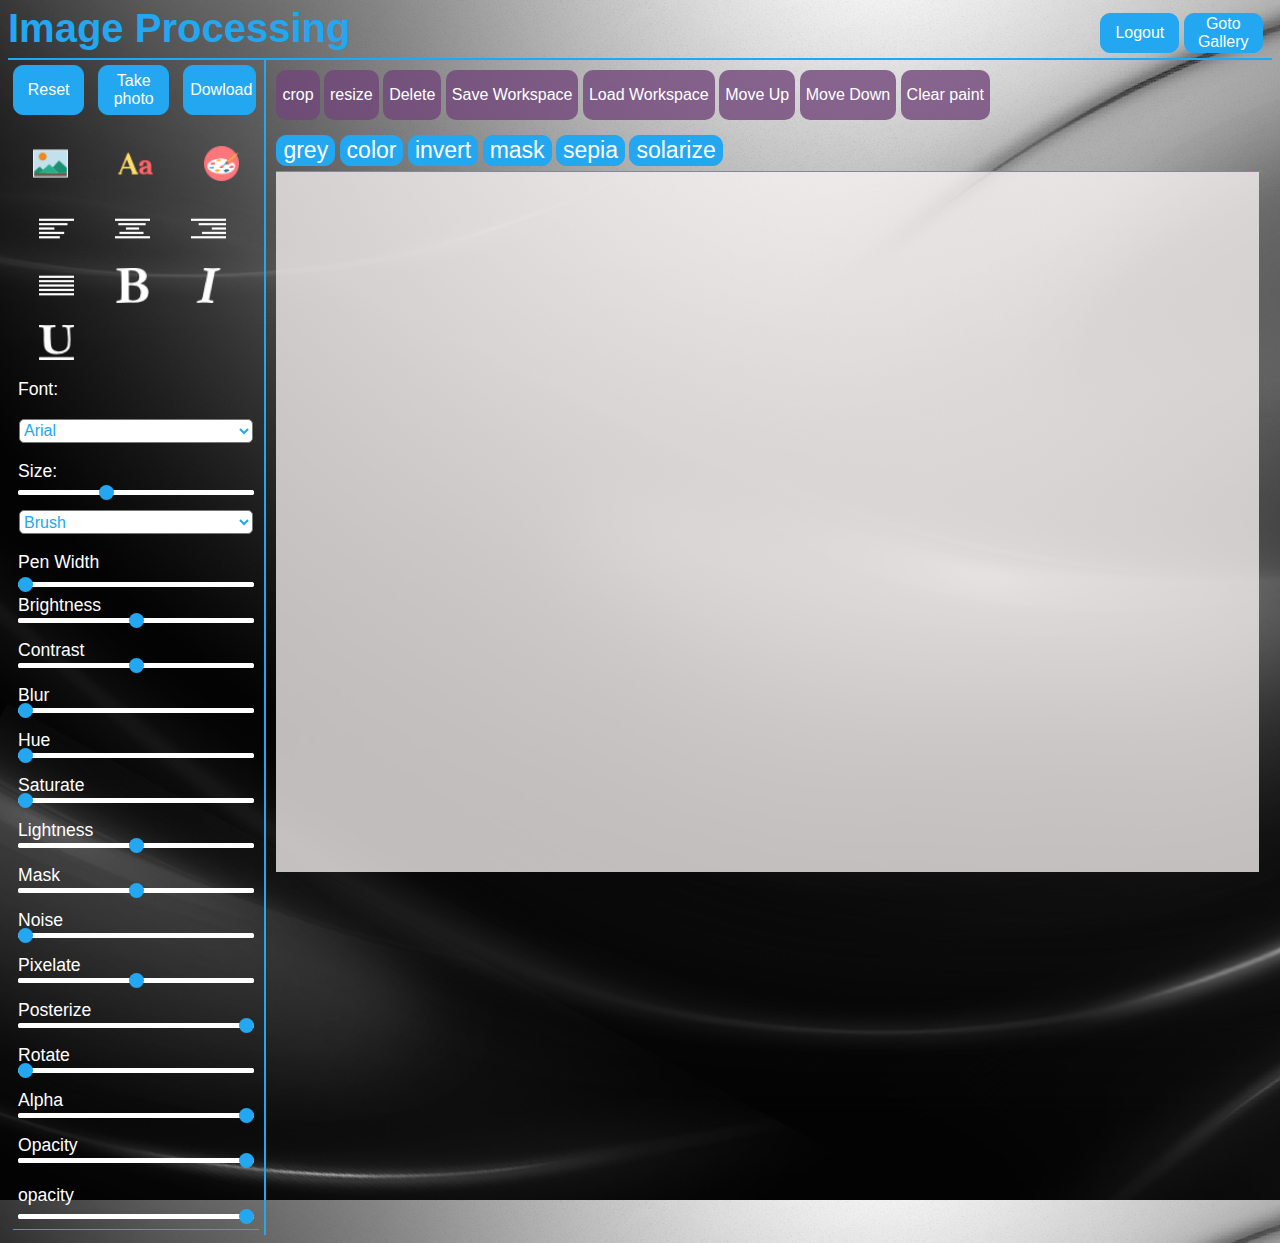
<file: index.html>
<!DOCTYPE HTML>
<html>

<head>
	<meta charset="utf-8">
	<title>Image Processing</title>

	<script src="https://ajax.googleapis.com/ajax/libs/jquery/3.3.1/jquery.min.js"></script>
	<link href="CSS/main.css" type="text/css" rel="stylesheet">

	<link rel="stylesheet" href="./lib/farbtastic/farbtastic.css" type="text/css" />
	<script type="text/javascript" src="./lib/farbtastic/farbtastic.js"></script>
</head>

<body>
	<div id="mainpage">
    <div id="navBar">
      <h3>Image Processing</h3>
      <div id="navBarGroup">
        <button class="navBarButtons" id="logout-btn">Logout</button>
        <button class="navBarButtons" id="img-gallery-btn">Goto Gallery</button>
      </div>
    </div>

    <div id="contentArea">
      <div id="contentAreaLeft">
        <div id="imageEditor">
          <button class="imageEditorButtons normal-group-btn" id="resetButton">Reset</button>


          <button class="imageEditorButtons" id="takePhotoButton" accept="image/*;capture=camera" multiple>Take photo</button>
          <button class="imageEditorButtons" id="export-btn">Dowload</button>

          <button class="addComponentButtons normal-group-btn" id="uploadButton">
            <label id="uploadYourPicture">
              <input id="add-pic-btn" style="display:none;" type="file" accept="image/*;capture=camera" multiple >
              <img style="cursor:pointer;" src="./icon/picture.png" width="35px" />
              <!-- <span style="cursor:pointer;">Image</span> -->
              <span class="tooltiptext">Image</span>
            </label>
          </button>
          <button class="addComponentButtons normal-group-btn" id="input_text">
            <img style="cursor:pointer;" src="./icon/text.png" width="35px"/>
            <span class="tooltiptext">Text</span>
          </button>

          <button class="addComponentButtons normal-group-btn" id="start-paint-btn">
            <img style="cursor:pointer;" src="./icon/painting-palette.png" width="35px"/>
            <span class="tooltiptext">Paint</span>
          </button>




        </div>

        <div id="slidingbar">

          <!-- start text section  -->

          <button class="styling-text-btn text-group-btn" id="align-left-btn" class="img_btn">
              <img src="icon/Align-Left-icon.png" alt="Align-Left-icon" height="100%" width="auto">
            </button>
          <button class="styling-text-btn text-group-btn" id="align-center-btn" class="img_btn">
              <img src="icon/Align-Center-icon.png" alt="Align-Center-icon" height="100%" width="auto">
            </button>
          <button class="styling-text-btn text-group-btn" id="align-right-btn" class="img_btn">
              <img src="icon/Align-Right-icon.png" alt="Align-Right-icon" height="100%" width="auto">
            </button>
          <button class="styling-text-btn text-group-btn" id="align-justify-btn" class="img_btn">
              <img src="icon/Align-JustifyAll-icon.png" alt="Align-JustifyAll-icon" height="100%" width="auto">
            </button>
          <button class="styling-text-btn text-group-btn" id="text-bold-btn" class="img_btn">
              <img src="icon/bold-text-option.png" alt="Editing-Bold-icon" height="100%" width="auto">
            </button>
          <button class="styling-text-btn text-group-btn" id="text-italic-btn" class="img_btn">
              <img src="icon/italicize-text.png" alt="Editing-Italic-icon" height="100%" width="auto">
            </button>
          <button class="styling-text-btn text-group-btn" id="text-underline-btn" class="img_btn">
              <img src="icon/underline-text-option.png" alt="Editing-Underline-icon" height="100%" width="auto">
            </button>

          <label for="font-family" class="text-group-btn">Font:</label>

          <select id="font-family-select" name="font-family" class="text-group-btn">
              <option value="Arial">Arial</option>
              <option value="Arial Black">Arial Black</option>
              <option value="Comic Sans MS">Comic Sans MS</option>
              <option value="Georgia">Georgia</option>
              <option value="Palatino Linotype">Palatino Linotype</option>
              <option value="Times New Roman">Times New Roman</option>
              <option value="Impact">Impact</option>
              <option value="Lucida Sans Unicode">Lucida Sans Unicode</option>
              <option value="Tahoma">Tahoma</option>
              <option value="Trebuchet MS">Trebuchet MS</option>
              <option value="Verdana">Verdana</option>
              <option value="Courier New">Courier New</option>
              <option value="Lucida Console">Lucida Console</option>
          </select>

          <label for="font-size-range" class="text-group-btn">Size:</label>
          <input class="text-group-btn" id="font-size-range" type="range" min=5 max=60 step=1 value=25>

          <!-- STart paint session  -->

          <select class="paint-group-btn" id="paint-tool-select">
            <option value="brush">Brush</option>
            <option value="pen">Pen</option>
            <option value="pencil">Pencil</option>
            <option value="eraser">Eraser</option>
          </select>


          <label class="paint-group-btn" for="pen-width-range">Pen Width</label>
          <input class="paint-group-btn" id="pen-width-range" type="range" min=0.5 max=30 step=0.5 value=0.5>

          <!-- start image section  -->

          <p id="first-control" class="image-group-btn">
            <label for="brightness-range">Brightness</label>
            <input id="brightness-range" type="range" min=-1 max=1 step="0.01" value=0>
          </p>
          <p class="image-group-btn">
            <label for="contrast-range">Contrast</label>
            <input id="contrast-range" type="range" min=-100 max=100 value=0>
          </p>
          <p class="image-group-btn">
            <label for="blur">Blur</label>
            <input id="blur-range" type="range" min=0 max=10 value=0>
          </p>
          <p class="image-group-btn">
            <label for="hue-range">Hue</label>
            <input id="hue-range" type="range" min=0 max=360 value=0>
          </p>
          <p class="image-group-btn">
            <label for="saturate-range">Saturate</label>
            <input id="saturate-range" type="range" min=0 max=1 value=0 step="0.01">
          </p>

          <p class="image-group-btn">
            <label for="lightness-range">Lightness</label>
            <input id="lightness-range" type="range" min=-1 max=1 value=0 step="0.01">
          </p>

          <p class="image-group-btn">
            <label for="mask-range">Mask</label>
            <input id="mask-range" type="range" min=0 max=1 step=0.01 value=0.5>
          </p>
          <p class="image-group-btn">
            <label for="noise-range">Noise</label>
            <input id="noise-range" type="range" min=0 max=1 step=0.01 value=0>
          </p>
          <p class="image-group-btn">
            <label for="pixelate-range">Pixelate</label>
            <input id="pixelate-range" type="range" min=0.001 max=10 step=0.1>
          </p>
          <p class="image-group-btn">
            <label for="posterize-range">Posterize</label>
            <input id="posterize-range" type="range" min=0 max=1 step=0.01 value=1>
          </p>

          <p class="image-group-btn">
            <label for="rotate-range">Rotate</label>
            <input id="rotate-range" type="range" min=0 max=359 value=0>
          </p>
          <p class="image-group-btn">
            <label for="alpha-range">Alpha</label>
            <input id="alpha-range" type="range" min=0 max=1 value=1 step=0.01>
          </p>

          <p class="image-group-btn">
            <label for="pen-alpha">Opacity</label>
            <input name="pen-alpha" type="range" min=0 max=1 step="0.01" value=1 />
          </p>

          <div class="paint-group-btn text-group-btn" id="colorpicker"></div>
          <label class="paint-group-btn text-group-btn" for="opacity-range">opacity</label>
          <input class="paint-group-btn text-group-btn" id="opacity-range" type="range" min=0 max=1 step="0.01" value=1 />


        </div>
      </div>



      <!-- start top control bar  -->

      <div id="contentAreaRight">
        <div id="control-btn">

          <button class="normal-group-btn controlButtons" id="crop-btn">crop</button>
          <button class="normal-group-btn controlButtons hide" id="save-crop-btn">save crop</button>
          <button class="normal-group-btn controlButtons" id="resize-btn">resize</button>
          <button class="normal-group-btn controlButtons hide" id="save-resize-btn">save resize</button>
          <button class="normal-group-btn controlButtons" id="delete-pic-btn">Delete</button>

          <button class="normal-group-btn controlButtons" id="save-status-btn">Save Workspace</button>
          <button class="normal-group-btn controlButtons" id="load-status-btn">Load Workspace</button>
          <button class="normal-group-btn controlButtons" id="move-up-btn">Move Up</button>
          <button class="normal-group-btn controlButtons" id="move-down-btn">Move Down</button>

          <button class="controlButtons normal-group-btn" id="clear-paint-btn">Clear paint</button>
          <button class="controlButtons paint-group-btn hide" id="save-paint-btn">Save paint</button>

          <br />

          <button class="filter-image-btn image-group-btn" id="grey-btn">grey</button>
          <button class="filter-image-btn image-group-btn" id="color-btn">color</button>
          <button class="filter-image-btn image-group-btn" id="invert-btn">invert</button>
          <button class="filter-image-btn image-group-btn" id="mask-btn">mask</button>
          <button class="filter-image-btn image-group-btn" id="sepia-btn">sepia</button>
          <button class="filter-image-btn image-group-btn" id="solarize-btn">solarize</button>




          <form style="display:none;">
            <!-- hide to get color value -->
            <input type="text" id="show-color" value="#123456" readonly/>
          </form>


          <!-- <input type="file" id="take-pic" accept="image/*;capture=camera" style="display:none;"> -->

          <!-- Main canvas -->

        </div>

        <div id="box">
          <div id="container">
          </div>
        </div>

      </div>

    </div>
  </div>


</body>
</file>
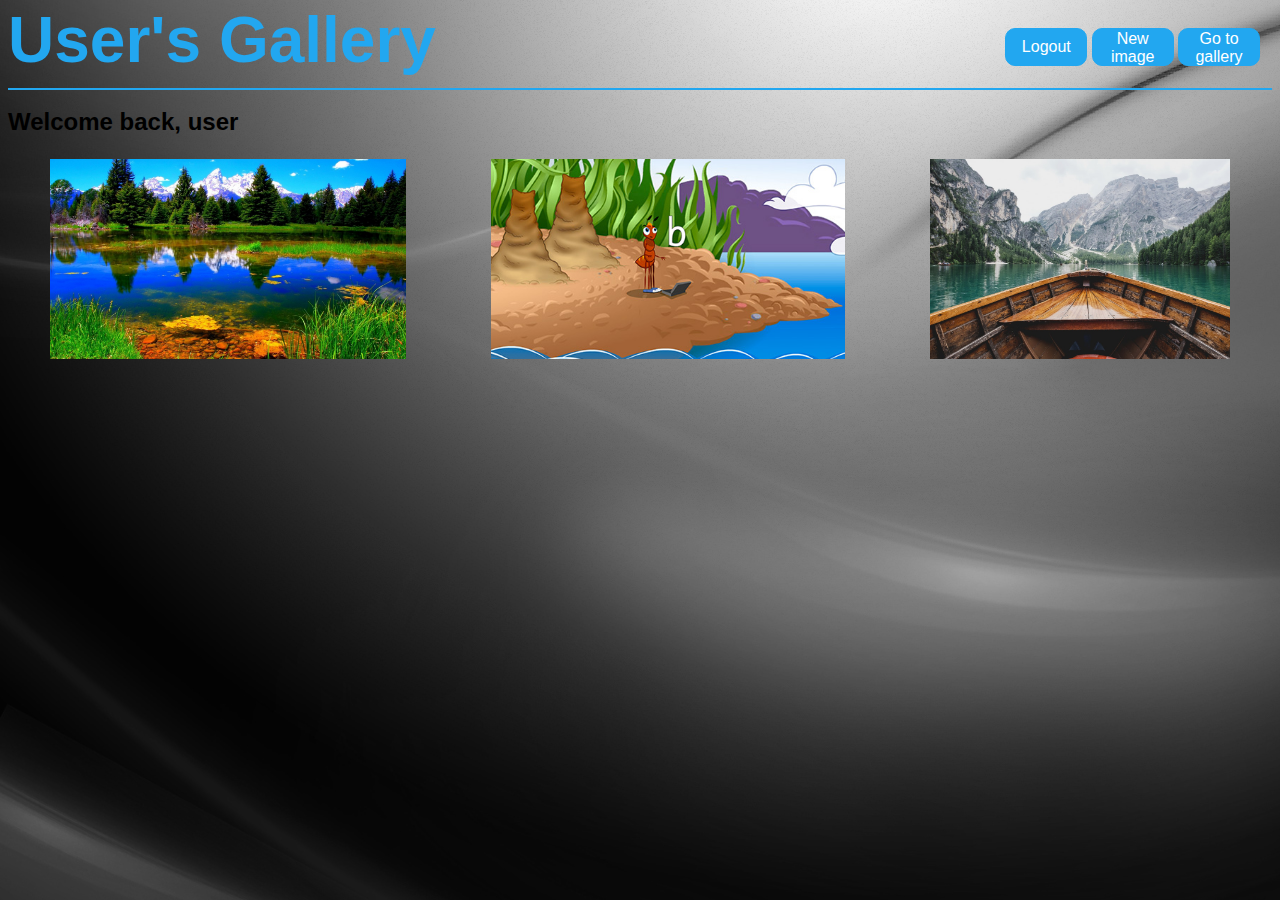
<file: image_gallery.html>
<!DOCTYPE html>
<html lang="en">
	<head>
		<meta charset="UTF-8">
		<title>Image Imagination</title>
		<link rel="stylesheet" href="CSS/image_gallery.css">
	</head>

	<body>

		<div id="mainpage">
			<div id="navBar">
				<h1 id="title"><span id="username">User</span>'s Gallery</h1>
				<div id="navBarGroup">
					<button id="logout">Logout</button>
					<button id="new-image">New image</button>
					<button id="to-gallery">Go to gallery</button>
				</div>
			</div>
		</div>
		
		<h2>Welcome back, <span id="username">user</span> </h2>
		<div class="container" id="img-container">
		
		<script src="js/image_gallery.js"></script>
	</body>
</html>
</file>
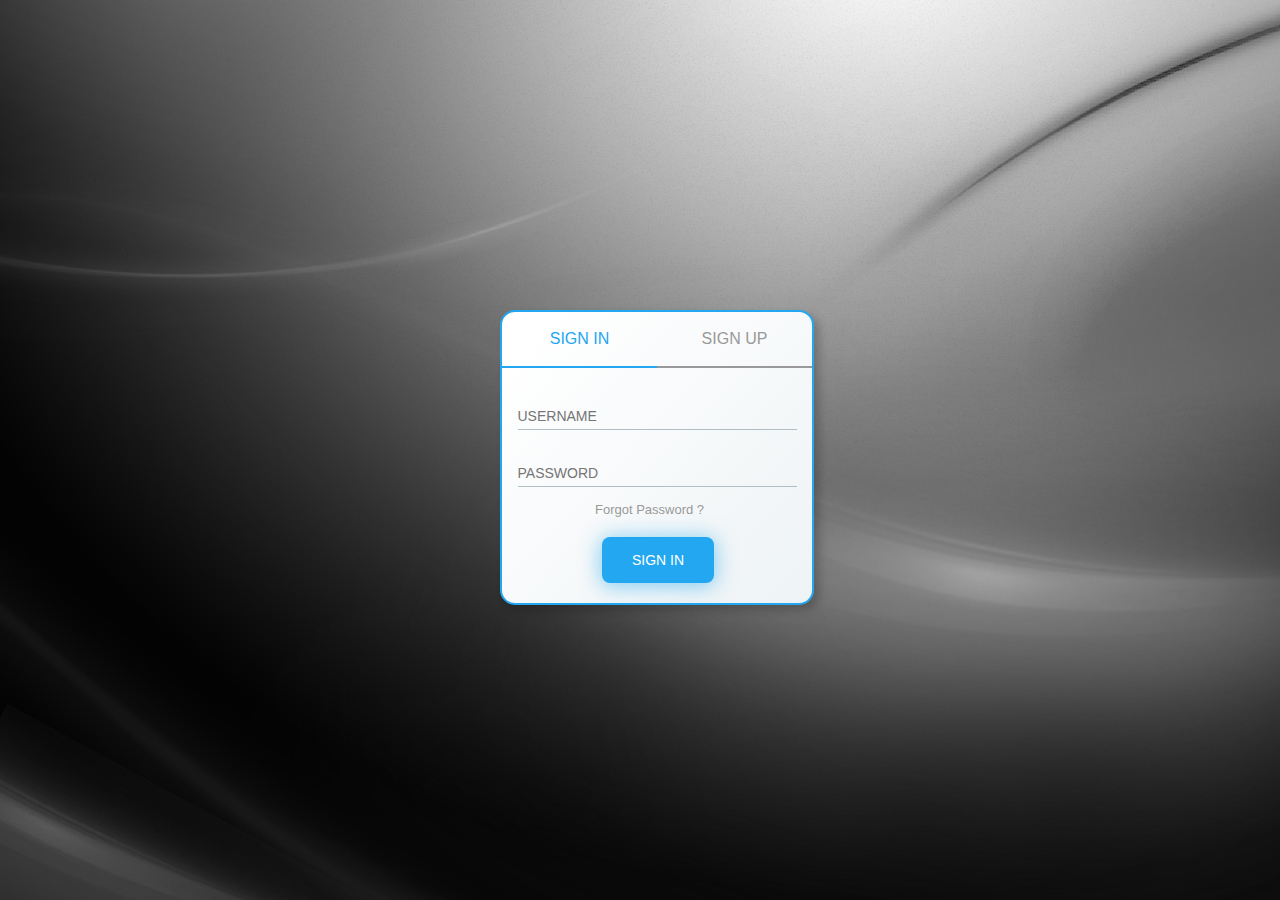
<file: main.html>
<!DOCTYPE html>
<html lang="en">

<head>
  <meta charset="UTF-8">
  <title>Image Imagination</title>
  <link rel="stylesheet" href="CSS/loginpage.css">

</head>

<body>

<div class="cont_core">

  <div class="cont_middle">
    <div class="cont_login">
      <form action="">
        <div class="cont_tabs_login">
          <ul class='ul_tabs'>
            <li class="active"><a href="#" onclick="sign_in()">SIGN IN</a>
              <span class="nom"></span>
            </li>
            <li><a href="#" onclick="sign_up()">SIGN UP</a><span class="nom"></span>
            </li>
          </ul>
        </div>
        <div class="cont_text_inputs">

          <input type="text" class="input_form_sign d_block active_inp" placeholder="USERNAME" name="username_us" />
          <input type="email" class="input_form_sign" placeholder="EMAIL" name="emauil_us" />

          <input type="password" class="input_form_sign d_block  active_inp" placeholder="PASSWORD" name="pass_us" />
          <input type="password" class="input_form_sign" placeholder="CONFIRM PASSWORD" name="conf_pass_us" />

          <a href="#" class="link_forgot_pass d_block">Forgot Password ?</a>
          <div class="terms_and_cons d_none">

          </div>
        </div>
        <div class="cont_btn">
          <button class="btn_sign">SIGN IN</button>
        </div>

      </form>
    </div>
  </div>
</div>



<script src="js/index.js"></script>

</body>

</html>
</file>
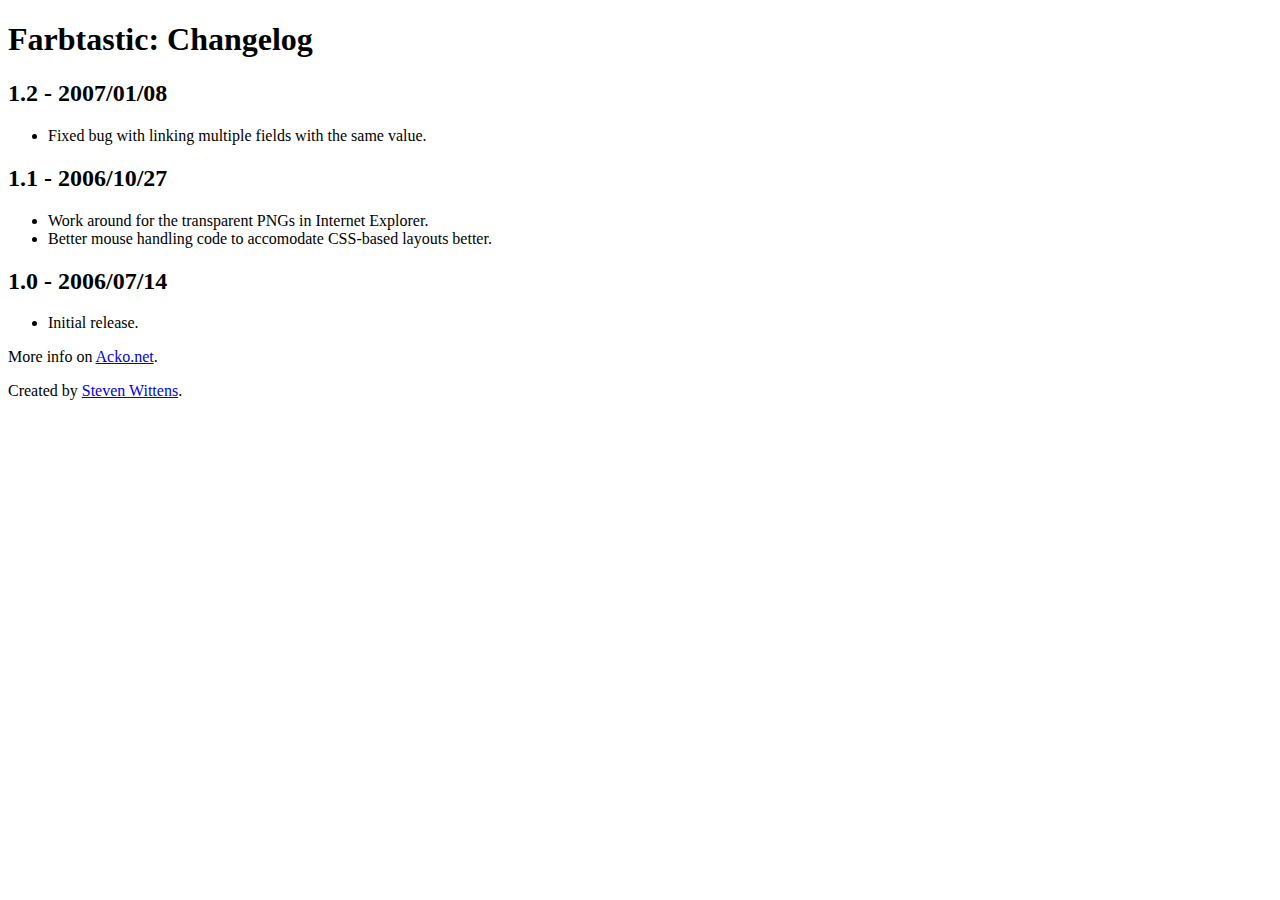
<file: lib/farbtastic/CHANGELOG.html>
<!DOCTYPE html PUBLIC "-//W3C//DTD XHTML 1.0 Transitional//EN"
  "http://www.w3.org/TR/xhtml1/DTD/xhtml1-transitional.dtd">
<html>
<head><title>Farbtastic: Changelog</title></head>
<body>
  <h1 class="title">Farbtastic: Changelog</h1>

    <h2>1.2 - 2007/01/08</h2>
    <ul>
      <li>Fixed bug with linking multiple fields with the same value.</li>
    </ul>
    <h2>1.1 - 2006/10/27</h2>
    <ul>
      <li>Work around for the transparent PNGs in Internet Explorer.</li>
      <li>Better mouse handling code to accomodate CSS-based layouts better.</li>
    </ul>
    <h2>1.0 - 2006/07/14</h2>
    <ul>
      <li>Initial release.</li>
    </ul>

    <p>More info on <a href="http://www.acko.net/dev/farbtastic">Acko.net</a>.</p>
    <p>Created by <a href="http://www.acko.net/">Steven Wittens</a>.</p>

</body>
</html>
</file>
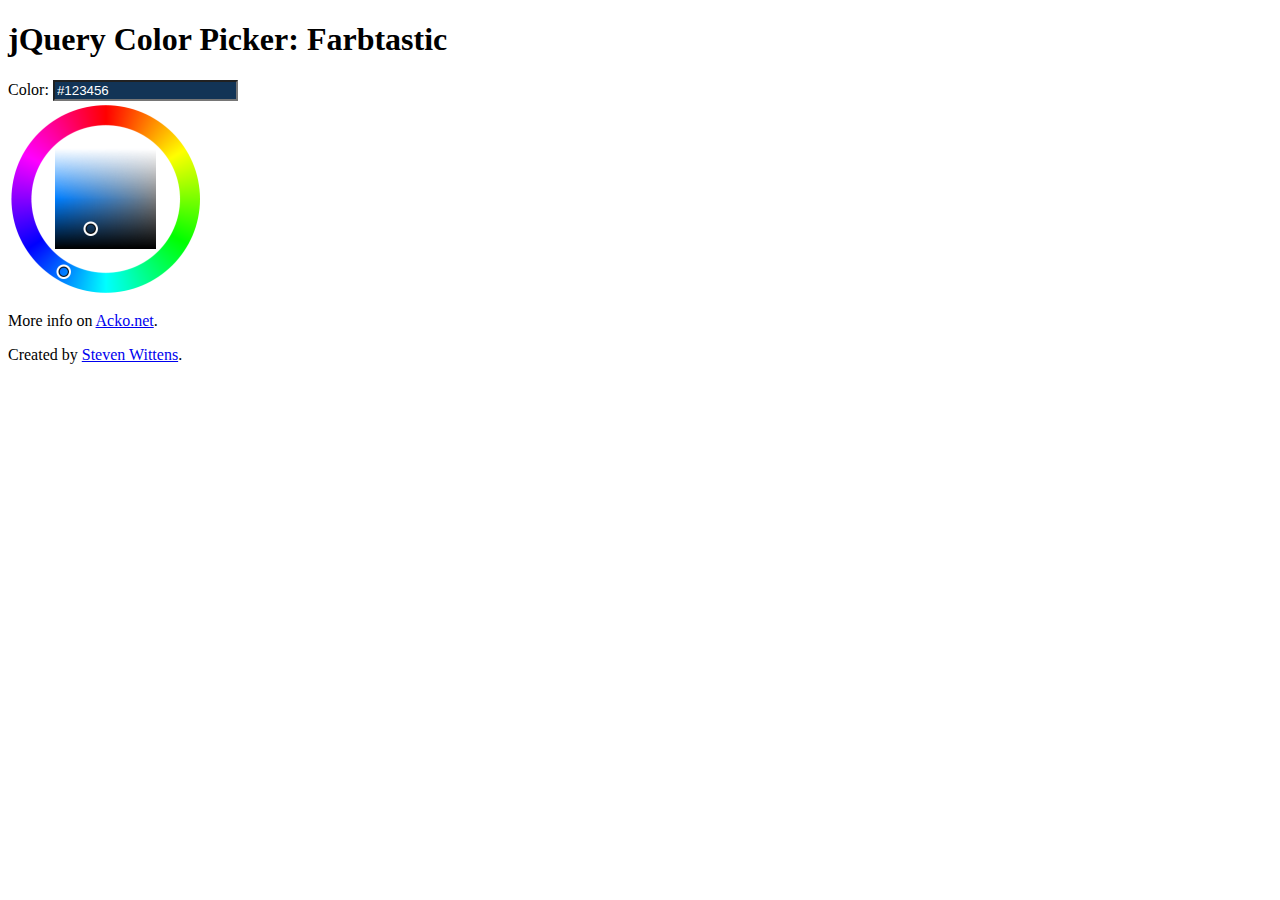
<file: lib/farbtastic/demo1.html>
<!DOCTYPE html PUBLIC "-//W3C//DTD XHTML 1.0 Strict//EN"
  "http://www.w3.org/TR/xhtml1/DTD/xhtml1-strict.dtd">
<html>
<head>
 <title>Farbtastic</title>
 <script src="https://ajax.googleapis.com/ajax/libs/jquery/3.3.1/jquery.min.js"></script>
 <script type="text/javascript" src="farbtastic.js"></script>
 <link rel="stylesheet" href="farbtastic.css" type="text/css" />
 <script type="text/javascript" charset="utf-8">
  $(document).ready(function() {
    $('#demo').hide();
    $('#picker').farbtastic('#color');
  });
 </script>
</head>
<body>
<h1>jQuery Color Picker: Farbtastic</h1>

<div id="demo" style="color: red; font-size: 1.4em">jQuery.js is not present. You must install jQuery in this folder for the demo to work.</div>

<form action="" style="width: 400px;">
  <div class="form-item">
    <label for="color">Color:</label>
    <input type="text" id="color" name="color" value="#123456" /></div>
    <div id="picker"></div>
</form>

<p>More info on <a href="http://www.acko.net/dev/farbtastic">Acko.net</a>.</p>
<p>Created by <a href="http://www.acko.net/">Steven Wittens</a>.</p>
</body>
</html>
</file>
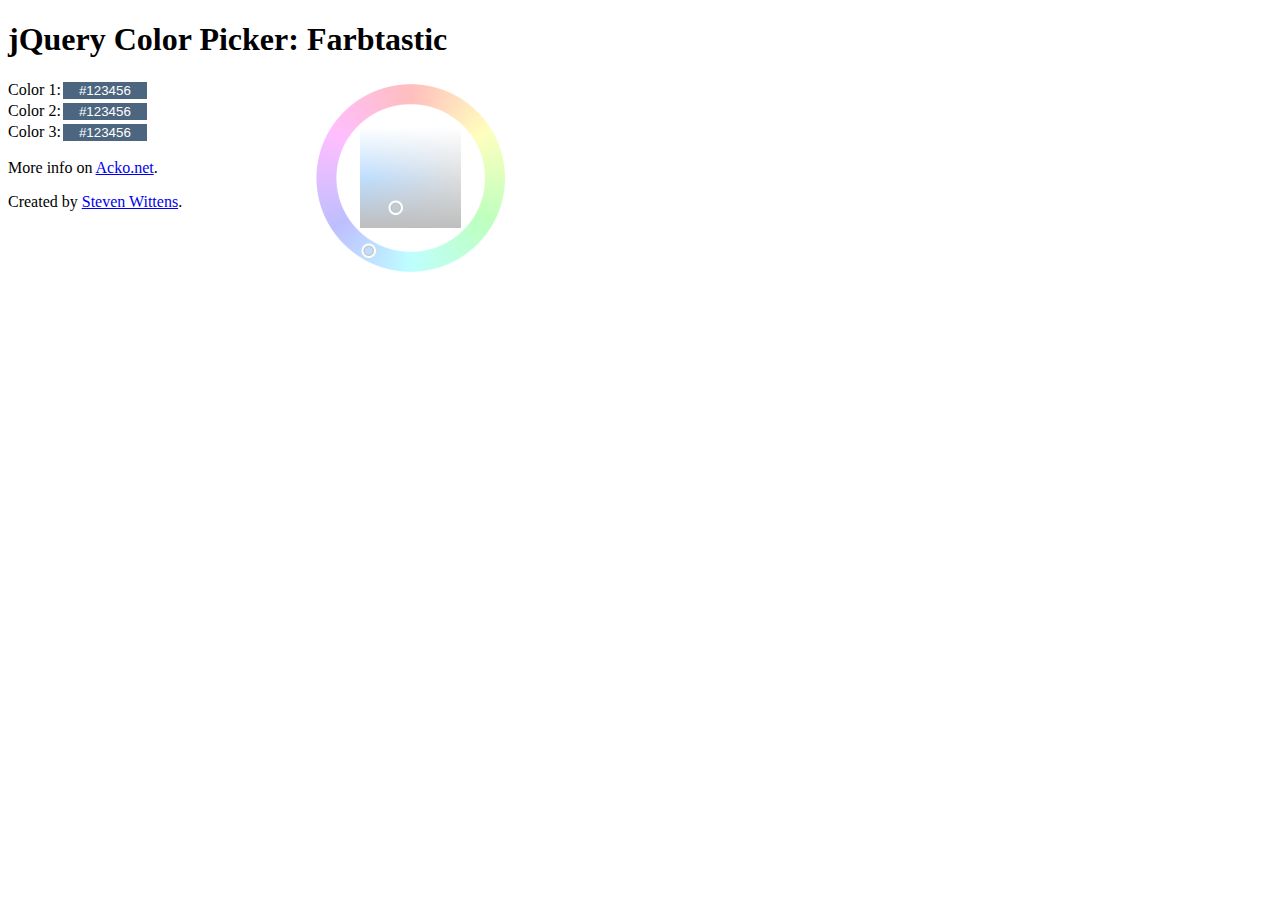
<file: lib/farbtastic/demo2.html>
<!DOCTYPE html PUBLIC "-//W3C//DTD XHTML 1.0 Strict//EN"
  "http://www.w3.org/TR/xhtml1/DTD/xhtml1-strict.dtd">
<html>
<head>
 <title>Farbtastic</title>
 <!-- <script type="text/javascript" src="jquery.js"></script> -->
 <script src="https://ajax.googleapis.com/ajax/libs/jquery/3.3.1/jquery.min.js"></script>

 <script type="text/javascript" src="farbtastic.js"></script>
 <link rel="stylesheet" href="farbtastic.css" type="text/css" />
 <style type="text/css" media="screen">
   .colorwell {
     border: 2px solid #fff;
     width: 6em;
     text-align: center;
     cursor: pointer;
   }
   body .colorwell-selected {
     border: 2px solid #000;
     font-weight: bold;
   }
 </style>

 <script type="text/javascript" charset="utf-8">
  $(document).ready(function() {
    $('#demo').hide();
    var f = $.farbtastic('#picker');
    var p = $('#picker').css('opacity', 0.25);
    var selected;
    $('.colorwell')
      .each(function () { f.linkTo(this); $(this).css('opacity', 0.75); })
      .focus(function() {
        if (selected) {
          $(selected).css('opacity', 0.75).removeClass('colorwell-selected');
        }
        f.linkTo(this);
        p.css('opacity', 1);
        $(selected = this).css('opacity', 1).addClass('colorwell-selected');
      });
  });
 </script>
</head>
<body>
<h1>jQuery Color Picker: Farbtastic</h1>

<div id="demo" style="color: red; font-size: 1.4em">jQuery.js is not present. You must install jQuery in this folder for the demo to work.</div>

<form action="" style="width: 500px;">

  <div id="picker" style="float: right;"></div>

  <div class="form-item"><label for="color1">Color 1:</label><input type="text" id="color1" name="color1" class="colorwell" value="#123456" /></div>
  <div class="form-item"><label for="color2">Color 2:</label><input type="text" id="color2" name="color2" class="colorwell" value="#123456" /></div>
  <div class="form-item"><label for="color3">Color 3:</label><input type="text" id="color3" name="color3" class="colorwell" value="#123456" /></div>

</form>

<p>More info on <a href="http://www.acko.net/dev/farbtastic">Acko.net</a>.</p>
<p>Created by <a href="http://www.acko.net/">Steven Wittens</a>.</p>
</body>
</html>
</file>
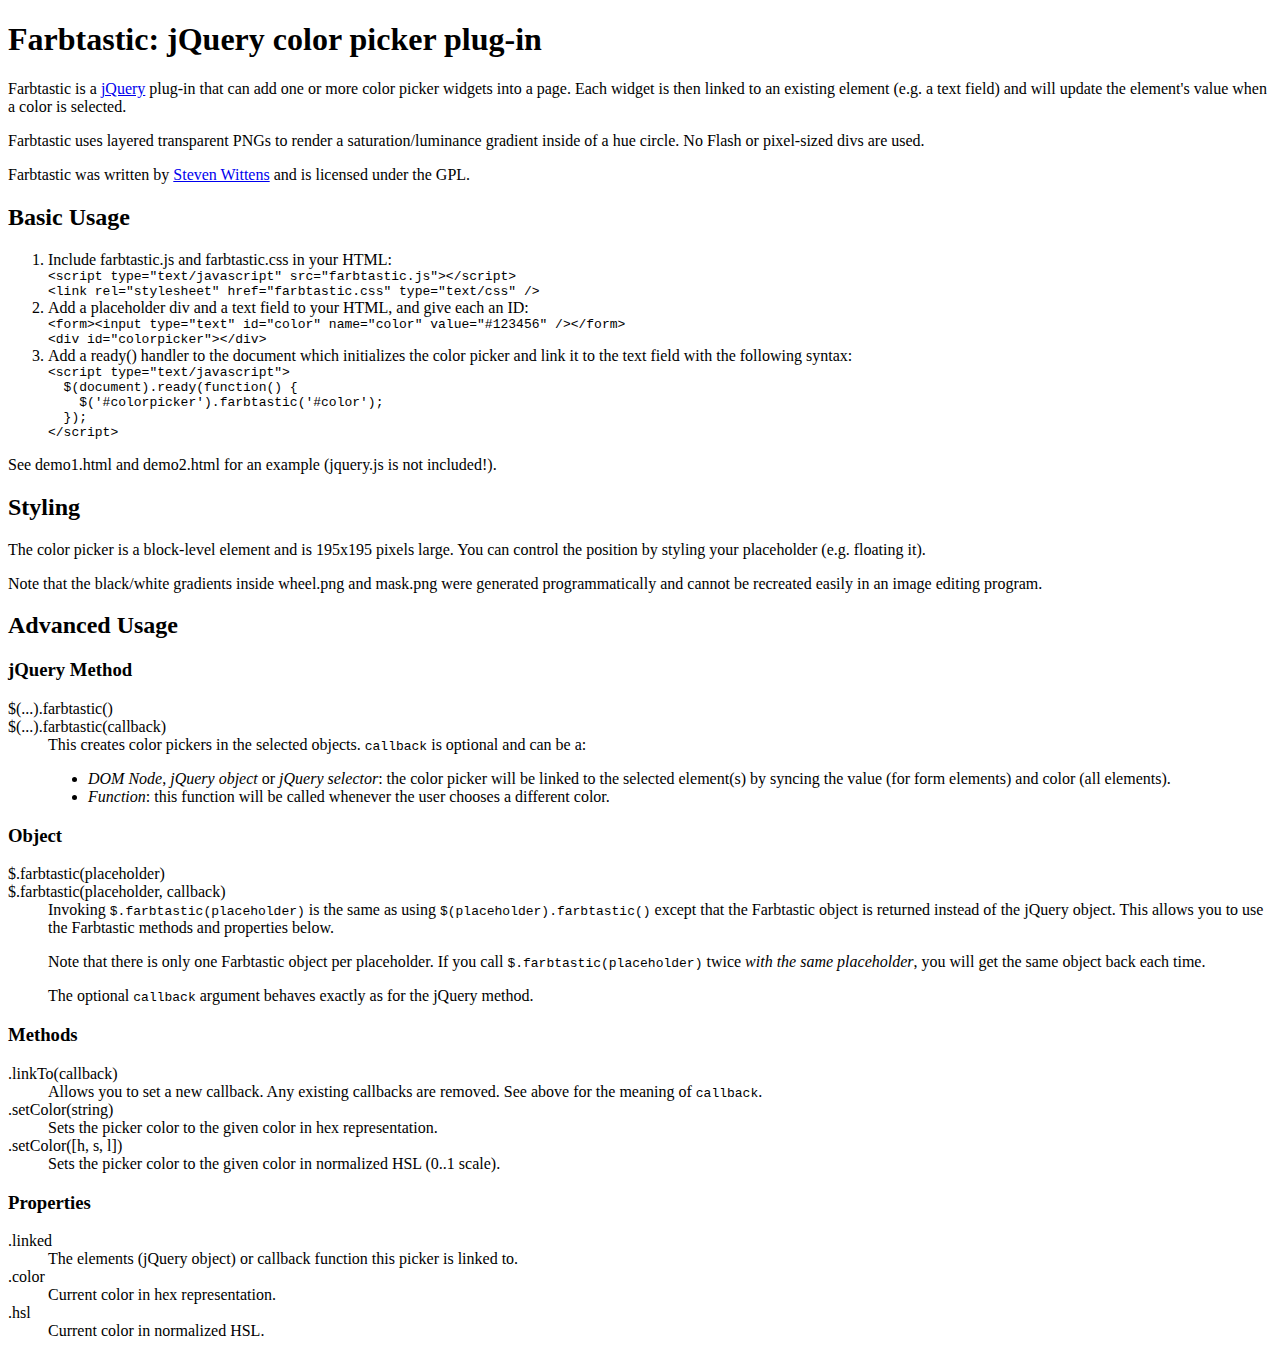
<file: lib/farbtastic/README.html>
<!DOCTYPE html PUBLIC "-//W3C//DTD XHTML 1.0 Transitional//EN"
  "http://www.w3.org/TR/xhtml1/DTD/xhtml1-transitional.dtd">
<html>
<head><title>Farbtastic: jQuery color picker plug-in</title></head>
<body>
        <h1 class="title">Farbtastic: jQuery color picker plug-in</h1>
    <div class="content"><p>Farbtastic is a <a href="http://www.jquery.com/">jQuery</a> plug-in that can add one or more color picker widgets into a page. Each widget is then linked to an existing element (e.g. a text field) and will update the element's value when a color is selected.</p>

<p>Farbtastic uses layered transparent PNGs to render a saturation/luminance gradient inside of a hue circle. No Flash or pixel-sized divs are used.</p>

<p>Farbtastic was written by <a href="http://www.acko.net/dev/farbtastic">Steven Wittens</a> and is licensed under the GPL.</p>

<h2>Basic Usage</h2>
<ol>
<li>Include farbtastic.js and farbtastic.css in your HTML:<br />
<div class="codeblock"><code>&lt;script type=&quot;text/javascript&quot; src=&quot;farbtastic.js&quot;&gt;&lt;/script&gt;<br />&lt;link rel=&quot;stylesheet&quot; href=&quot;farbtastic.css&quot; type=&quot;text/css&quot; /&gt;</code></div>
</li>
<li>Add a placeholder div and a text field to your HTML, and give each an ID:<br />
<div class="codeblock"><code>&lt;form&gt;&lt;input type=&quot;text&quot; id=&quot;color&quot; name=&quot;color&quot; value=&quot;#123456&quot; /&gt;&lt;/form&gt;<br />&lt;div id=&quot;colorpicker&quot;&gt;&lt;/div&gt;</code></div>
</li>
<li>Add a ready() handler to the document which initializes the color picker and link it to the text field with the following syntax:<br />
<div class="codeblock"><code>&lt;script type=&quot;text/javascript&quot;&gt;<br />&nbsp; $(document).ready(function() {<br />&nbsp; &nbsp; $(&#039;#colorpicker&#039;).farbtastic(&#039;#color&#039;);<br />&nbsp; });<br />&lt;/script&gt;</code></div>
</li>
</ol>
<p>See demo1.html and demo2.html for an example (jquery.js is not included!).</p>
<h2>Styling</h2>
<p>The color picker is a block-level element and is 195x195 pixels large. You can control the position by styling your placeholder (e.g. floating it).</p>
<p>Note that the black/white gradients inside wheel.png and mask.png were generated programmatically and cannot be recreated easily in an image editing program.</p>
<h2>Advanced Usage</h2>
<h3>jQuery Method</h3>
<dl>
<dt>$(...).farbtastic()<br />
$(...).farbtastic(callback)</dt>
<dd>This creates color pickers in the selected objects. <code>callback</code> is optional and can be a:</p>
<ul>
<li><em>DOM Node</em>, <em>jQuery object</em> or <em>jQuery selector</em>: the color picker will be linked to the selected element(s) by syncing the value (for form elements) and color (all elements).</li>
<li><em>Function</em>: this function will be called whenever the user chooses a different color.</dd>
</dl>
<h3>Object</h3>
<dl>
<dt>$.farbtastic(placeholder)<br />
$.farbtastic(placeholder, callback)<br />
</dt>
<dd>Invoking <code>$.farbtastic(placeholder)</code> is the same as using <code>$(placeholder).farbtastic()</code> except that the Farbtastic object is returned instead of the jQuery object. This allows you to use the Farbtastic methods and properties below.</p>
<p>Note that there is only one Farbtastic object per placeholder. If you call <code>$.farbtastic(placeholder)</code> twice <em>with the same placeholder</em>, you will get the same object back each time.</p>
<p>The optional <code>callback</code> argument behaves exactly as for the jQuery method.<br />
</dd>
</dl>
</dd>
</dl>
<h3>Methods</h3>
<dl>
<dt>.linkTo(callback)</dt>
<dd>Allows you to set a new callback. Any existing callbacks are removed. See above for the meaning of <code>callback</code>.</dd>
<dt>.setColor(string)</dt>
<dd>Sets the picker color to the given color in hex representation.</dd>
<dt>.setColor([h, s, l])</dt>
<dd>Sets the picker color to the given color in normalized HSL (0..1 scale).</dd>
</dl>
<h3>Properties</h3>
<dl>
<dt>.linked</dt>
<dd>The elements (jQuery object) or callback function this picker is linked to.</dd>
<dt>.color</dt>
<dd>Current color in hex representation.</dd>
<dt>.hsl</dt>
<dd>Current color in normalized HSL.</dd>
</dl>
</div>
</body>
</html>
</file>
<file: CSS/main.css>
body {
	background-image: url("../lib/bgimg.jpg");
	line-height: 1;
	font-family: sans-serif;
	background-color: black;
}

#navBar {
  height: 50px;
  border-bottom: 2px solid #22A7F0;
  min-width: 900px;
  display: flex;
}

#navBarGroup {
  margin-left: auto;
  margin-top: auto;
  margin-bottom: auto;
  display: grid;
  grid-template: repeat(1, 40px) / repeat(2, 50%);
  grid-auto-flow: row;
  padding: 5px
}

#navBarGroup button {
  vertical-align: middle;
  margin-bottom: 15px;
  height: 40px;
  width: 95%;
  background-color: #22A7F0;
  border-radius: 10px;
  cursor: pointer;
  color: #fff;
  border: 1px solid #22A7F0;
  text-align: center;
  font-size: 100%;
}

h3 {
  font-size: 2.5em;
  color: #22A7F0;
  margin: 0px 0px 0px 0px;
}

#contentArea {
  display: flex;
}

#contentAreaLeft {
  width: 20%;
  min-width: 210px;
  max-width: 300px;
  display: flex;
  padding: 5px;
  flex-direction: row;
  flex-wrap: wrap;
  align-content: flex-start;
}


/* left */

button.imageEditorButtons {
  vertical-align: middle;
  margin-bottom: 15px;
  height: 50px;
  width: 95%;
  background-color: #22A7F0;
  border-radius: 10px;
  cursor: pointer;
  color: #fff;
  border: 1px solid #22A7F0;
  text-align: center;
  font-size: 100%;
}

button.imageEditorButtons:hover {
  /* effect of last two buttons button  */
  color: #22A7F0;
  background-color: rgba(255,255,255,0.8);
  border: 1px solid #22A7F0;
}

/* left 2  */

#imageEditor {
  width: 100%;
  display: grid;
  grid-template: repeat(2,60px) / repeat(3, 1fr);
  grid-gap: 10px;
}

#slidingbar button {
  margin: 10px 5px;
}

#slidingbar {
  display: flex;
  border-bottom: 1px solid #22A7F0;
  flex-direction: row;
  flex-wrap: wrap;
  padding: 5px;
  width: 100%;
  align-content: flex-start;
}

#slidingbar p {
  width: 100%;
  height: 40px;
  margin: 5px 0px 0px 0px;
}

#slidingbar input {
  position: relative;
  width: 100%;
}

#slidingbar label {
  /* display: inline-block; */
  width: 100%;
  font-size: 1.1rem;
  color: white;
  margin: 10px 0 10px 0;
}

#slidingbar button {
  background-color: Transparent;
  cursor: pointer;
  border: none;
}
#slidingbar button:hover {
  background-color: rgba(255,255,255,0.3);
}

#slidingbar select {
  /* display: inline-block; */
  height: 1.5rem;
  background-color: #fff;
  border-radius: 5px;
  cursor: pointer;
  outline: none;
  font-size: 1rem;
  color: #22A7F0;
  margin: 10px 1px 10px 1px;
  border color: #22A7F0;
  width: 100%
}

#slidingbar input[type=range] {
  -webkit-appearance: none;
  border-radius: 10px;
  height: 5px;
  vertical-align: middle;
  margin: auto;
  width: 100%;
  margin-bottom: 5px;
}

.styling-text-btn {
  width: 28%;
}

/* individual */

.textBtnGroup button {
  vertical-align: middle;
  height: 95%;
  background-color: #22A7F0;
  border-radius: 10px;
  cursor: pointer;
  color: #fff;
  border: 1px solid #22A7F0;
  text-align: center;
  font-size: 100%;
  margin: 5px;
  max-width: 80px;
  min-width: 40%;
}

.filter-image-btn {
  background-color: #22A7F0;
  border-radius: 10px;
  cursor: pointer;
  color: #fff;
  border: 1px solid #22A7F0;
  text-align: center;
  font-size: 23px;
}

.addComponentButtons {
  border: none;
  background: none;
  border-radius: 80px;
  outline: none;
  cursor: pointer;
}

.addComponentButtons:hover img {
  filter: brightness(120%);
}

.tooltip {
    position: relative;
    display: inline-block;
    border-bottom: 1px dotted black;
}

/* Tooltip text */
#imageEditor .tooltiptext {
    display: none;
    width: 60px;
    background-color: black;
    color: #fff;
    text-align: center;
    padding: 5px 0;
    border-radius: 6px;
    top: 180px;
    position: absolute;
    z-index: 1;
}

#imageEditor button:hover .tooltiptext {
    display: inherit;
}


/*  */

input[type=range]::-webkit-slider-runnable-track {
  height: 5px;
  background: #FFF;
  border: none;
  border-radius: 5px;
}

input[type=range]::-webkit-slider-thumb {
  -webkit-appearance: none;
  border: none;
  height: 15px;
  width: 15px;
  background: #22A7F0;
  margin-top: -5px;
  border-radius: 50%;
  vertical-align: middle;
  cursor: pointer;
}

#contentAreaRight {
  padding: 10px;
  width: 80%;
  diplay: flex;
  border-left: 2px solid #22A7F0;
  min-width: 720px;
}

#control-btn {
  padding-bottom: 5px;
  border-bottom: 1px solid #22A7F0;
}

.farbtastic, .farbtastic .wheel {
  margin: auto;
}

#control-btn label {
  color: #FFF;
  margin: auto;
}

#control-btn .controlButtons {
  vertical-align: middle;
  margin-bottom: 15px;
  height: 50px;
  background-color: rgba(113, 70, 122, 0.8);
  border-radius: 10px;
  cursor: pointer;
  color: #fff;
  border: none;
  text-align: center;
  font-size: 100%;
}

#control-btn .controlButtons:hover {
  background-color: rgba(255,255,255, 0.8);
  color: rgb(113, 70, 122);
}


/* .image-group-btn, .paint-group-btn {
  display: none;
} */

#colorpicker {
  /* display: none; */
  width: 100%;
}

#box {
  background-color: #faf5f5c4;;
  /* border: 1px dotted black; */
  width: calc(100vw - 20% - 100px);
  height: calc(100vh - 200px);
}

/* for text editing use */
textarea {
  /* display: none; */
  position: fixed;
  background-color: rgba(0,0,0,0);
  padding: 0;
  overflow: hidden;
  text-align: center;
}


.hide {
  display: none;
}
</file>
<file: lib/farbtastic/farbtastic.css>
/**
 * Farbtastic Color Picker 1.2
 * © 2008 Steven Wittens
 *
 * This program is free software; you can redistribute it and/or modify
 * it under the terms of the GNU General Public License as published by
 * the Free Software Foundation; either version 2 of the License, or
 * (at your option) any later version.
 *
 * This program is distributed in the hope that it will be useful,
 * but WITHOUT ANY WARRANTY; without even the implied warranty of
 * MERCHANTABILITY or FITNESS FOR A PARTICULAR PURPOSE.  See the
 * GNU General Public License for more details.
 *
 * You should have received a copy of the GNU General Public License
 * along with this program; if not, write to the Free Software
 * Foundation, Inc., 51 Franklin Street, Fifth Floor, Boston, MA  02110-1301  USA
 */
.farbtastic {
  position: relative;
}
.farbtastic * {
  position: absolute;
  cursor: crosshair;
}
.farbtastic, .farbtastic .wheel {
  width: 195px;
  height: 195px;
}
.farbtastic .color, .farbtastic .overlay {
  top: 47px;
  left: 47px;
  width: 101px;
  height: 101px;
}
.farbtastic .wheel {
  background: url(wheel.png) no-repeat;
  width: 195px;
  height: 195px;
}
.farbtastic .overlay {
  background: url(mask.png) no-repeat;
}
.farbtastic .marker {
  width: 17px;
  height: 17px;
  margin: -8px 0 0 -8px;
  overflow: hidden; 
  background: url(marker.png) no-repeat;
}
</file>
<file: CSS/image_gallery.css>
body {
	background-image: url("../lib/bgimg.jpg");
	line-height: 1;
	font-family: sans-serif;
	background-color: black;
}

#navBar{
    height: 80px;
    border-bottom: 2px solid #22A7F0;
    min-width: 900px;
    display: flex;
}

#navBarGroup{
    margin-left: auto;
    margin-top: auto;
    margin-bottom: auto;
    display: grid;
    grid-template: repeat(1, 40px) / repeat(3, 33%);
    grid-auto-flow: row;
    padding: 5px
}

h1 {
  font-size: 4em;
  color: #22A7F0;
  margin: 0px 0px 0px 0px;
}

button{
    vertical-align: middle;
	display: inline-block;
	height: 95%;
    width: 95%;
	background-color: #22A7F0;
	border-radius: 10px;
	cursor: pointer;
	color: #fff;
	border: 1px solid #22A7F0;
	text-align: center;
    font-size: 100%;
}

button:hover{
  /* effect of last two buttons button  */
  color: #22A7F0;
  background-color: #fff;
  border: 1px solid #22A7F0;
}


.container {
  display: flex;
  flex-flow: row wrap;
  justify-content: space-around;
  align-items: center;
  align-content: center;
  /* grid-template-columns: repeat(2, 500px); */
  /* grid-auto-rows: 350px;
  grid-auto-flow: row;
  grid-gap: 20px 20px; */
}

/* .container #first-img {
  grid-column-start: 1;
  grid-row-start: 1;
} */

.sub-container {

}

.frame-img {
  /* width: auto; */
  height: 200px;
  margin: 5px;
  /* padding-bottom: 75% */
  max-width: 45vw;
}

.like-icon {
  width: 40px;
  cursor: pointer;
}
/* .alr-liked-icon {
  width: 40px;
} */

.like-num {
  font-size: 36px;
  vertical-align: top;
  padding-left: 20px;
}
</file>
<file: CSS/loginpage.css>
* {
  margin: 0px auto;
  padding: 0px;
  font-family: 'Open Sans', sans-serif;
}

.cont_core {
  position: absolute;
  height: 100%;
  width: 100%;
}

.cont_middle {
  position: absolute;
  width: 310px;
  left: 50%;
  top: 50%;
  margin-left: -140px;
  margin-top: -140px;
}

.cont_middle {
  position: relative;
  width: 310px;
  float: left;
  background-image: linear-gradient(-226deg, #FFFFFF 8%, #EEF3F5 100%);
  border-radius: 15px;
  border: 2px solid #22A7F0;
  transition: all 0.5s;
}

.cent_active {
  box-shadow: 5px 5px 10px 0px rgba(0, 0, 0, 0.21);
}

.cont_tabs_login {
  position: relative;
  float: left;
  width: 100%;
}

.ul_tabs>li {
  position: relative;
  float: left;
  width: 50%;
  list-style: none;
  text-align: center;
}

.ul_tabs>li>a {
  text-decoration: none;
  font-family: Helvetica;
  font-size: 16px;
  color: #999;
  line-height: 14px;
  padding: 20px;
  display: block;
  transition: all 0.5s;
}

.ul_tabs>.active>a {
  color: #22A7F0;
}

.nom {
  position: relative;
  width: 100%;
  float: left;
  background-color: #999;
  height: 2px;
}

.active .nom {
  position: relative;
  width: 100%;
  float: left;
  background-color: #22A7F0;
  height: 2px;
}

.cont_text_inputs {
  position: relative;
  float: left;
  width: 100%;
  margin-top: 20px;
}

.input_form_sign {
  position: relative;
  float: left;
  width: 90%;
  border: none;
  border-bottom: 1px solid #B0BEC5;
  background-color: transparent;
  font-size: 14px;
  outline: none;
  transition: all 0.5s;
  height: 0px;
  margin: 0px;
  padding: 0px;
  opacity: 0;
  display: none;
}

.active_inp {
  margin: 5% 5%;
  padding: 10px 0px;
  opacity: 1;
  height: 5px;
}

.input_form_sign:focus {
  border-bottom: 1px solid #22A7F0;
}

.link_forgot_pass {
  position: relative;
  margin-top: 0px;
  margin-left: 30%;
  text-decoration: none;
  color: #999;
  font-size: 13px;
  display: none;
  float: left;
  transition: all 0.5s;
}

.cont_btn {
  position: relative;
  float: left;
}

.btn_sign {
  background: #22A7F0;
  box-shadow: 0px 2px 20px 2px rgba(34, 167, 240, 0.5);
  border-radius: 8px;
  padding: 15px 30px;
  border: none;
  color: #fff;
  font-size: 14px;
  position: relative;
  float: left;
  margin-left: 100px;
  margin-top: 20px;
  margin-bottom: 20px;
  cursor: pointer;
}

.terms_and_cons {
  width: 70%;
  color: #999;
  font-size: 13px;
  transition: all 0.5s;
}

.d_none {
  display: none;
}

.d_block {
  display: block;
}

.cont_text_inputs>input:nth-child(1) {
  transition-delay: 0.2s;
}

.cont_text_inputs>input:nth-child(2) {
  transition-delay: 0.4s;
}

.cont_text_inputs>input:nth-child(3) {
  transition-delay: 0.6s;
}

.cont_text_inputs>input:nth-child(4) {
  transition-delay: 0.8s;
}

body{
	background-image: url("../lib/bgimg.jpg");
}
</file>
